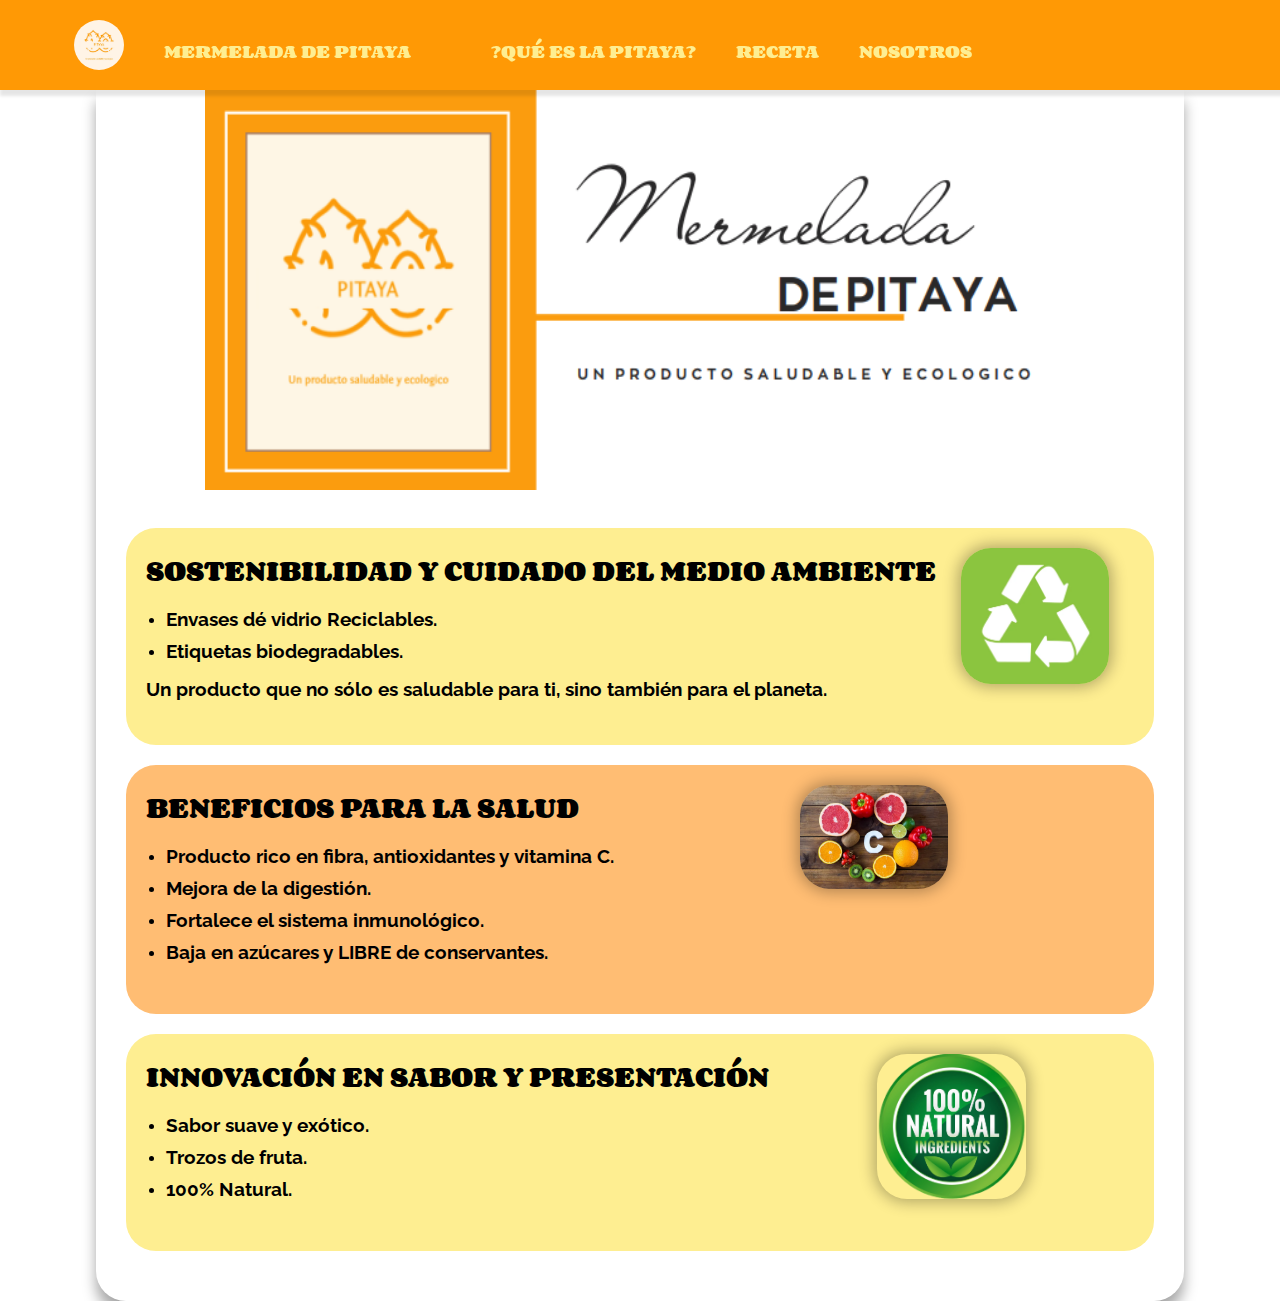
<file: index.html>
<!DOCTYPE html>
<html>
<head>
    <title>Mermelada de Pitaya</title>
    <meta name="viewport" content="width=device-width, initial-scale=1.0">
    <link rel="icon" href="logo.jpeg" type="image/jpeg" id="icon">
    <link rel="stylesheet" href="style.css" />
</head>
<body>
    <div class="principal">
        <header class="menu">
            <div class="container">
                <div class="imag">
                    <a href="index.html" class="logo">LOGO</a>
                    <ul id="listh">
                        <li id="elh"><a href="index.html">MERMELADA DE PITAYA</a></li>
                    </ul>
                </div>   
                <div class="main_menu">
                    <ul id="listh">
                        <li id="elh"><a href="pitaya.html">¿QUÉ ES LA PITAYA?</a></li>
                        <li id="elh"><a href="receta.html">RECETA</a></li>
                        <li id="elh"><a href="nosotros.html">NOSOTROS</a></li>
                    </ul>
                </div>
            </div>
        </header>
        <div class="content">
            <div class="banner2">
                <img src="banner2.png" alt="banner">
            </div>
            <div class="content-main">
                <div class="izquierda">
                    <div class="text">
                        <div class="subtitulo">
                            <h2>Sostenibilidad y Cuidado del Medio Ambiente</h2>
                        </div>
                        <ul id="listc">
                            <li><h3>Envases dé vidrio Reciclables.</h3></li>
                            <li><h3>Etiquetas biodegradables.</h3></li>
                        </ul>
                        <h3>Un producto que no sólo es saludable para ti, sino también para el planeta.</h3>
                    </div>
                    <div class="normal-img">
                        <img src="reciclar.png">
                    </div>
                </div>
                <div class="derecha">
                    <div class="text">
                        <div class="subtitulo">
                            <h2>Beneficios para la Salud</h2>
                        </div>
                        <ul id="listc">
                            <li><h3>Producto rico en fibra, antioxidantes y vitamina C.</h3></li>
                            <li><h3>Mejora de la digestión.</h3></li>
                            <li><h3>Fortalece el sistema inmunológico.</h3></li>
                            <li><h3>Baja en azúcares y LIBRE de conservantes.</h3></li>
                        </ul>
                    </div>
                    <div class="normal-img" id="vitamina">
                        <img src="vitamina.png">
                    </div>
                </div>
                <div class="izquierda">
                    <div class="text">
                        <div class="subtitulo">
                            <h2>Innovación en Sabor y Presentación</h2>
                        </div>
                        <ul id="listc">
                            <li><h3>Sabor suave y exótico.</h3></li>
                            <li><h3>Trozos de fruta.</h3></li>
                            <li><h3>100% Natural.</h3></li>
                        </ul>
                    </div>
                    <div class="normal-img" id="natural">
                        <img src="natural.png">
                    </div>
                </div>
            </div>
        </div>
    </div>
</body>
</html>
</file>
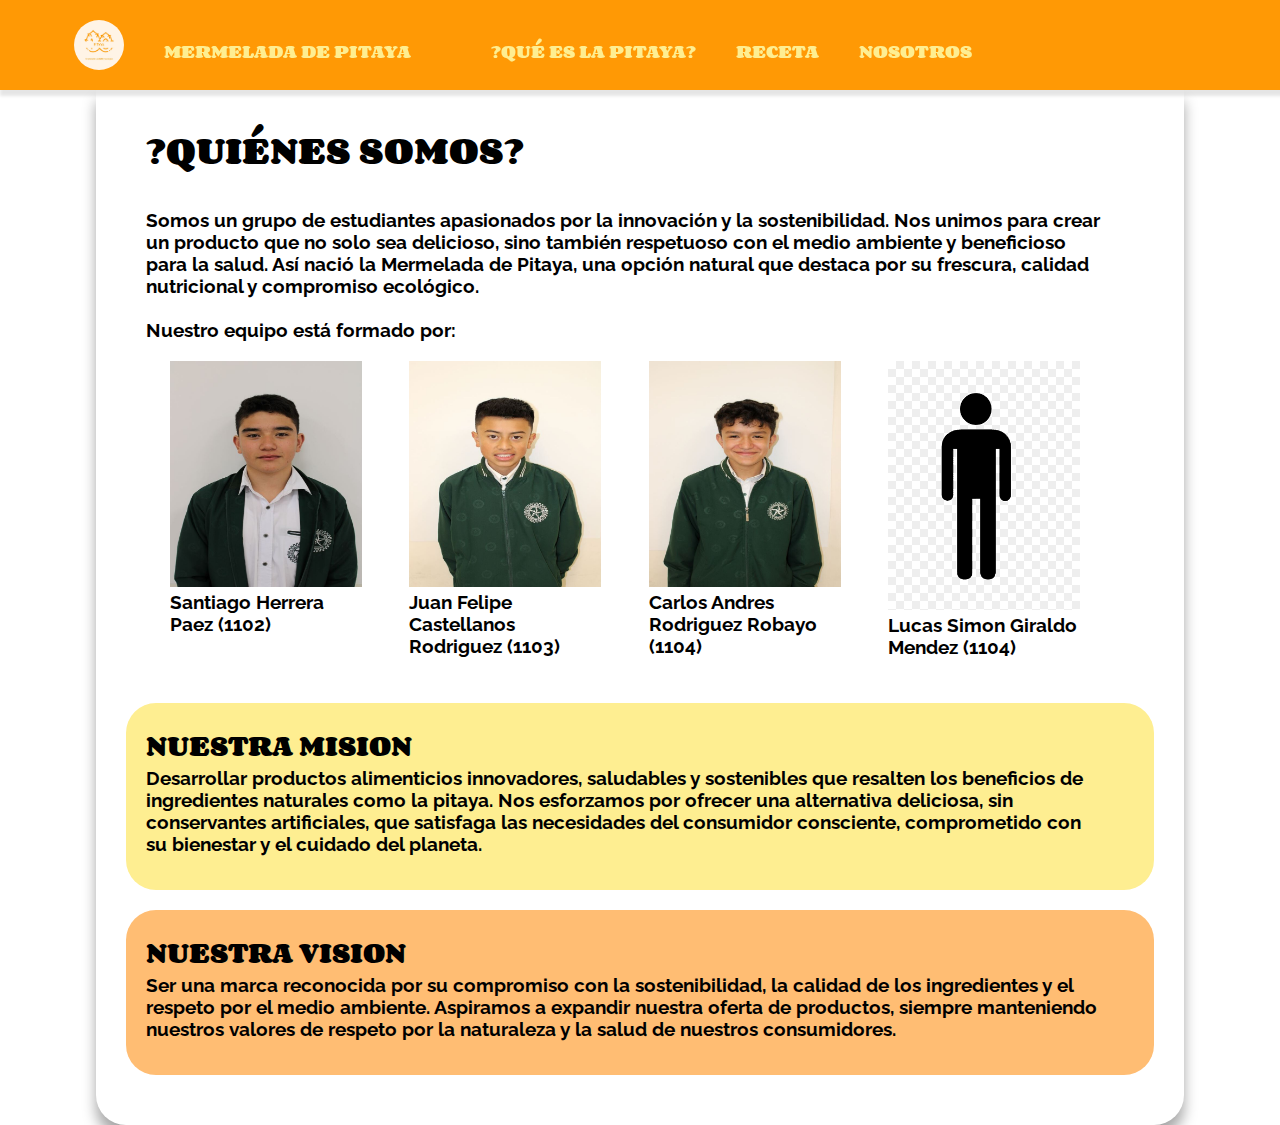
<file: nosotros.html>
<!DOCTYPE html>
<html>
<head>
    <title>Mermelada de Pitaya</title>
    <meta name="viewport" content="width=device-width, initial-scale=1.0">
    <link rel="icon" href="logo.jpeg" type="image/jpeg" id="icon">
    <link rel="stylesheet" href="style.css" />
</head>
<body>
    <div class="principal">
        <header class="menu">
            <div class="container">
                <div class="imag">
                    <a href="index.html" class="logo">LOGO</a>
                    <ul id="listh">
                        <li id="elh"><a href="index.html">MERMELADA DE PITAYA</a></li>
                    </ul>
                </div>   
                <div class="main_menu">
                    <ul id="listh">
                        <li id="elh"><a href="pitaya.html">¿QUÉ ES LA PITAYA?</a></li>
                        <li id="elh"><a href="receta.html">RECETA</a></li>
                        <li id="elh"><a href="nosotros.html">NOSOTROS</a></li>
                    </ul>
                </div>
            </div>
        </header>
        <div class="content">
            <div class="content-main">
                <div class="titulo">
                    <h1>¿Quiénes Somos?</h1>
                </div>
                <div class="normal">
                    <div class="normal-text" id="nosotros-text">
                        <div class="text">
                            <h3>Somos un grupo de estudiantes apasionados por la innovación y la sostenibilidad. Nos unimos para crear un producto que no solo sea delicioso, sino también respetuoso con el medio ambiente y beneficioso para la salud. Así nació la Mermelada de Pitaya, una opción natural que destaca por su frescura, calidad nutricional y compromiso ecológico.<br><br>
                                Nuestro equipo está formado por:</h3>
                            <div class="imagenes">
                                <div class="fotos" id="perfil">
                                    <img src="santiago.png">
                                    <h3>Santiago Herrera Paez (1102)</h3>
                                </div>
                                <div class="fotos" id="perfil">
                                    <img src="felipe.png">
                                    <h3>Juan Felipe Castellanos Rodriguez (1103)</h3>
                                </div>
                                <div class="fotos" id="perfil">
                                    <img src="carlos.png">
                                    <h3>Carlos Andres Rodriguez Robayo (1104)</h3>
                                </div>
                                <div class="fotos" id="perfil">
                                    <img src="lucas.png">
                                    <h3>Lucas Simon Giraldo Mendez (1104)</h3>
                                </div>
                            </div>
                        </div>
                    </div>
                </div>
                <div class="izquierda">
                    <div class="normal-text" id="nosotros-text">
                        <div class="text">
                            <div class="subtitulo">
                                <h2>Nuestra Mision</h2>
                            </div>
                            <h3>Desarrollar productos alimenticios innovadores, saludables y sostenibles que resalten los beneficios de ingredientes naturales como la pitaya. Nos esforzamos por ofrecer una alternativa deliciosa, sin conservantes artificiales, que satisfaga las necesidades del consumidor consciente, comprometido con su bienestar y el cuidado del planeta.</h3>
                        </div>
                    </div>
                </div>
                <div class="derecha">
                    <div class="normal-text" id="nosotros-text">
                        <div class="text">
                            <div class="subtitulo">
                                <h2>Nuestra Vision</h2>
                            </div>
                            <h3>Ser una marca reconocida por su compromiso con la sostenibilidad, la calidad de los ingredientes y el respeto por el medio ambiente. Aspiramos a expandir nuestra oferta de productos, siempre manteniendo nuestros valores de respeto por la naturaleza y la salud de nuestros consumidores.</h3>
                        </div>
                    </div>
                </div>
            </div>
        </div>
    </div>
</body>
</html>
</file>
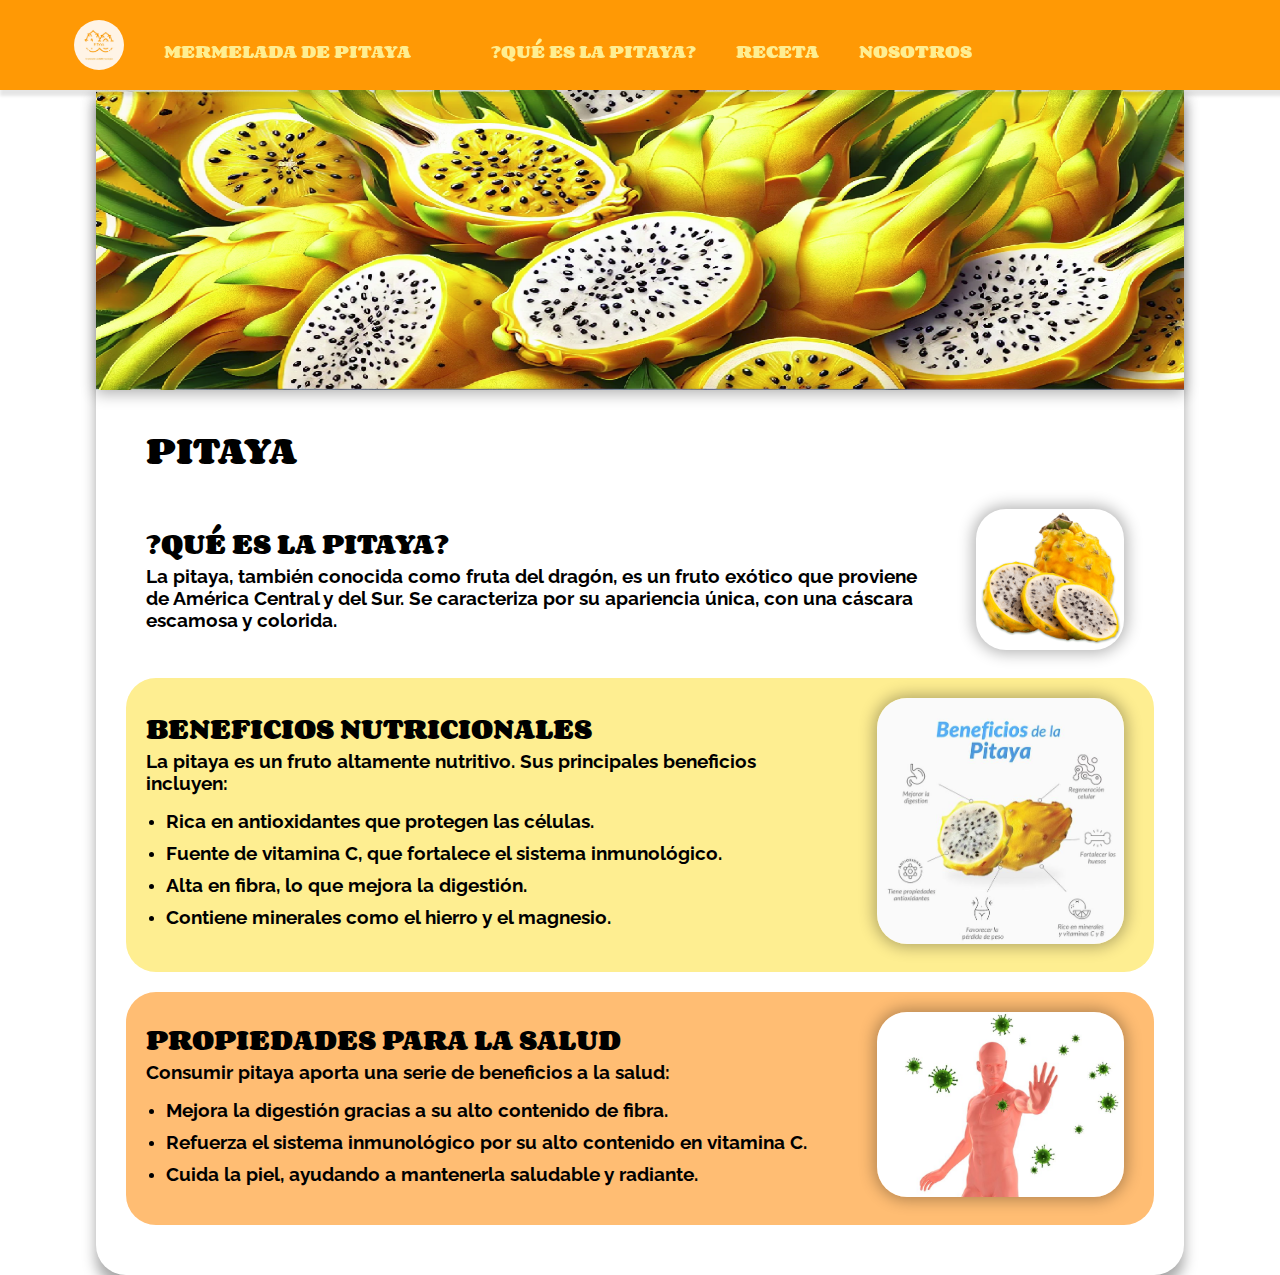
<file: pitaya.html>
<!DOCTYPE html>
<html>
<head>
    <title>Mermelada de Pitaya</title>
    <link rel="icon" href="logo.jpeg" type="image/jpeg" id="icon">
    <link rel="stylesheet" href="style.css" />
</head>
<body>
    <div class="principal">
        <header class="menu">
            <div class="container">
                <div class="imag">
                    <a href="index.html" class="logo">LOGO</a>
                    <ul id="listh">
                        <li id="elh"><a href="index.html">MERMELADA DE PITAYA</a></li>
                    </ul>
                </div>   
                <div class="main_menu">
                    <ul id="listh">
                        <li id="elh"><a href="pitaya.html">¿QUÉ ES LA PITAYA?</a></li>
                        <li id="elh"><a href="receta.html">RECETA</a></li>
                        <li id="elh"><a href="nosotros.html">NOSOTROS</a></li>
                    </ul>
                </div>
            </div>
        </header>
        <div class="content">
            <div class="banner">
                <img src="banner.png" alt="banner">
            </div>
            <div class="content-main">
                <div class="titulo">
                    <h1>Pitaya</h1>
                </div>
                <div class="normal">
                    <div class="normal-text">
                        <div class="subtitulo">
                            <h2>¿Qué es la pitaya?</h2>
                        </div>
                        <div class="text">
                            <h3>La pitaya, también conocida como fruta del dragón, es un fruto exótico que proviene de América Central y del Sur. Se caracteriza por su apariencia única, con una cáscara escamosa y colorida.</h3>
                        </div>
                    </div>
                    <div class="normal-img">
                        <img src="pitaya.png">
                    </div>
                </div>
                <div class="izquierda">
                    <div class="normal-text" id="beneficios-text">
                        <div class="subtitulo">
                            <h2>Beneficios Nutricionales</h2>
                        </div>
                        <div class="text">
                            <h3>La pitaya es un fruto altamente nutritivo. Sus principales beneficios incluyen:</h3>
                            <ul id="listc">
                                <li><h3>Rica en antioxidantes que protegen las células.</h3></li>
                                <li><h3>Fuente de vitamina C, que fortalece el sistema inmunológico.</h3></li>
                                <li><h3>Alta en fibra, lo que mejora la digestión.</h3></li>
                                <li><h3>Contiene minerales como el hierro y el magnesio.</h3></li>
                            </ul>
                        </div>
                    </div>
                    <div class="normal-img" id="beneficios">
                        <img src="beneficios.png">
                    </div>
                </div>
                <div class="derecha">
                    <div class="normal-text" id="salud-text">
                        <div class="subtitulo">
                            <h2>Propiedades para la salud</h2>
                        </div>
                        <div class="text">
                            <h3>Consumir pitaya aporta una serie de beneficios a la salud:</h3>
                            <ul id="listc">
                                <li><h3>Mejora la digestión gracias a su alto contenido de fibra.</h3></li>
                                <li><h3>Refuerza el sistema inmunológico por su alto contenido en vitamina C.</h3></li>
                                <li><h3>Cuida la piel, ayudando a mantenerla saludable y radiante.</h3></li>
                            </ul>
                        </div>
                    </div>
                    <div class="normal-img" id="salud">
                        <img src="salud.jpg">
                    </div>
                </div>
            </div>
        </div>
    </div>
</body>
</html>
</file>
<file: style.css>
@import url('https://fonts.googleapis.com/css2?family=Corben&display=swap');
@import url('https://fonts.googleapis.com/css2?family=Raleway:ital,wght@0,100..900;1,100..900&display=swap');
h1{
    margin: 0%;
}
h2{
    margin: 0%;
}
h3{
    margin: 0%;
    margin-bottom: 10px;
}
body{
    margin: 0px;
    padding: 0px;
    font-size: 16px;
    font-family: 'Corben', serif;
    color: #000;
    background-color: #fff;
}
.menu{
    height: 70px;
    width: 100%;
    font-weight: 700;
    padding: 10px;
    top: 0px;
    position: fixed;
    background-color: #ff9905;
    box-shadow: 0px 6px 3px rgba(0,0,0,0.1);
}
.container{
    height: 50px;
    width: 90%;
    margin-top: 10px;
    margin-left: auto;
    margin-right: auto;
    display: flex;
    background-color: #ff9905;
}
.imag{
    display: flex;
}
.logo{
    height: 50px;
    width: 50px;
    background-image: url("logo.jpeg");
    background-color: transparent;
    background-repeat: no-repeat;
    background-position: 0 0;
    text-indent: -9999em;
    background-size: cover;
    display: block;
    border-radius: 50%;
}
.main_menu{
    display: flex;
}
#listh{
    display: flex;
    margin-block-start: 1em;
    margin-block-end: 1em;
    margin-inline-start: 0px;
    margin-inline-end: 0px;
    padding-inline-start: 40px;
}
#elh{
    display: inline-block;
    margin-right: 40px;
}
a{
    font-weight: 910;
    text-decoration: none;
    color: #FEEE91;
}
a:hover{
    color: #1b064d;
}
.banner{
    width: 100%;
    height: 300px;
    margin-left: auto;
    margin-right: auto;
}
.banner img{
    width: 100%;
    height: 100%;
    box-shadow: 0px 4px 14px 0px rgba(0,0,0,0.3);
}
.banner2{
    width: 80%;
    margin-left: auto;
    margin-right: auto;
}
.banner2 img{
    width: 100%;
    height: 400px;
}
.content{
    margin-top: 90px;
    height: auto;
    width: 85%;
    margin-right: auto;
    margin-left: auto;
    background-color: #fff;
    box-shadow: 0px 12px 14px 0px rgba(0,0,0,0.35);
    border-radius: 0px 0px 30px 30px;
}
.content-main{
    padding: 30px;
}
.titulo{
    text-transform: uppercase;
    margin-bottom: 20px;
}
.subtitulo{
    text-transform: uppercase;
    font-family: 'Corben', serif;
}
.text{
    margin-bottom: 15px;
    font-family: 'Raleway', sans-serif;
}
.izquierda{
    height: auto;
    padding: 20px;
    background-color: #FEEE91;
    border-radius: 30px;
    margin-bottom: 20px;
    display: flex;
}
.derecha{
    height: auto;
    padding: 20px;
    background-color: #FFBD73;
    border-radius: 30px;
    margin-bottom: 20px;
    display: flex;
}
#listc{
    padding-left: 20px;
}
.content-main .titulo{
    margin-bottom: 10px;
    padding: 0px 20px;
}
.normal{
    display: flex;
    padding: 20px;
    height: auto;
}
.normal-text{
    margin-top: auto;
    margin-bottom: auto;
    width: 80%;
    margin-right: 30px;
}
.normal-img{
    width: 15%;
    margin-right: auto;
    margin-left: auto;
}
.normal-img img{
    width: 100%;
    border-radius: 30px;
    box-shadow: 0px 0px 15px 3px rgba(0,0,0,0.3);
}
#beneficios-text{
    width: 70%;
}
#beneficios{
    width: 25%;
}
#salud-text{
    width: 70%;
}
#salud{
    width: 25%;
}
#nosotros-text{
    width: 100%;
}
.imagenes{
    margin-top: 20px;
    display: flex;
    width: 100%;
}
.fotos{
    margin-left: auto;
    margin-right: auto;
    width: 20%;
}
.fotos img{
    width: 100%;
}

@media (max-width: 1080px){
    body{
        width: 100%;
        margin: 0%;
        padding: 0%;
        overflow-x: hidden;
    }
    h3{
        margin: 0%;
        margin-bottom: 10px;
    }
    .menu{
        height: 80px;
        padding: 10px;
    }
    .container{
        height: 60px;
        width: 100%;
    }
    .imag{
        display: flex;
    }
    .logo{
        height: 60px;
        width: 60px;
    }
    .main_menu{
        display: flex;
    }
    #listh{
        padding-inline-start: 20px;
    }
    #elh{
        margin-right: 10px;
    }
    a{
        font-size: 14px;
    }
    .banner{
        width: 100%;
        height: 300px;
        margin-left: auto;
        margin-right: auto;
    }
    .banner img{
        width: 100%;
        height: 100%;
        box-shadow: 0px 4px 14px 0px rgba(0,0,0,0.3);
    }
    .banner2 img{
        height: 200px;
    }
    .content-main{
        padding: 20px;
    }
    .titulo{
        margin-bottom: 20px;
    }
    .text{
        margin-bottom: 15px;
    }
    .izquierda{
        display: block;
    }
    .derecha{
        display: block;
    }
    .normal{
        display: block;
    }
    .normal-text{
        width: 100%;
        margin-right: 0px;
    }
    .normal-img{
        width: 70%;
    }
    #beneficios-text{
        width: 100%;
    }
    #beneficios{
        width: 70%;
    }
    #salud-text{
        width: 100%;
    }
    #salud{
        width: 70%;
    }
    #nosotros-text{
        width: 100%;
    }
    .imagenes{
        display: block;
    }
    .fotos{
        width: 50%;
    }
}
</file>
